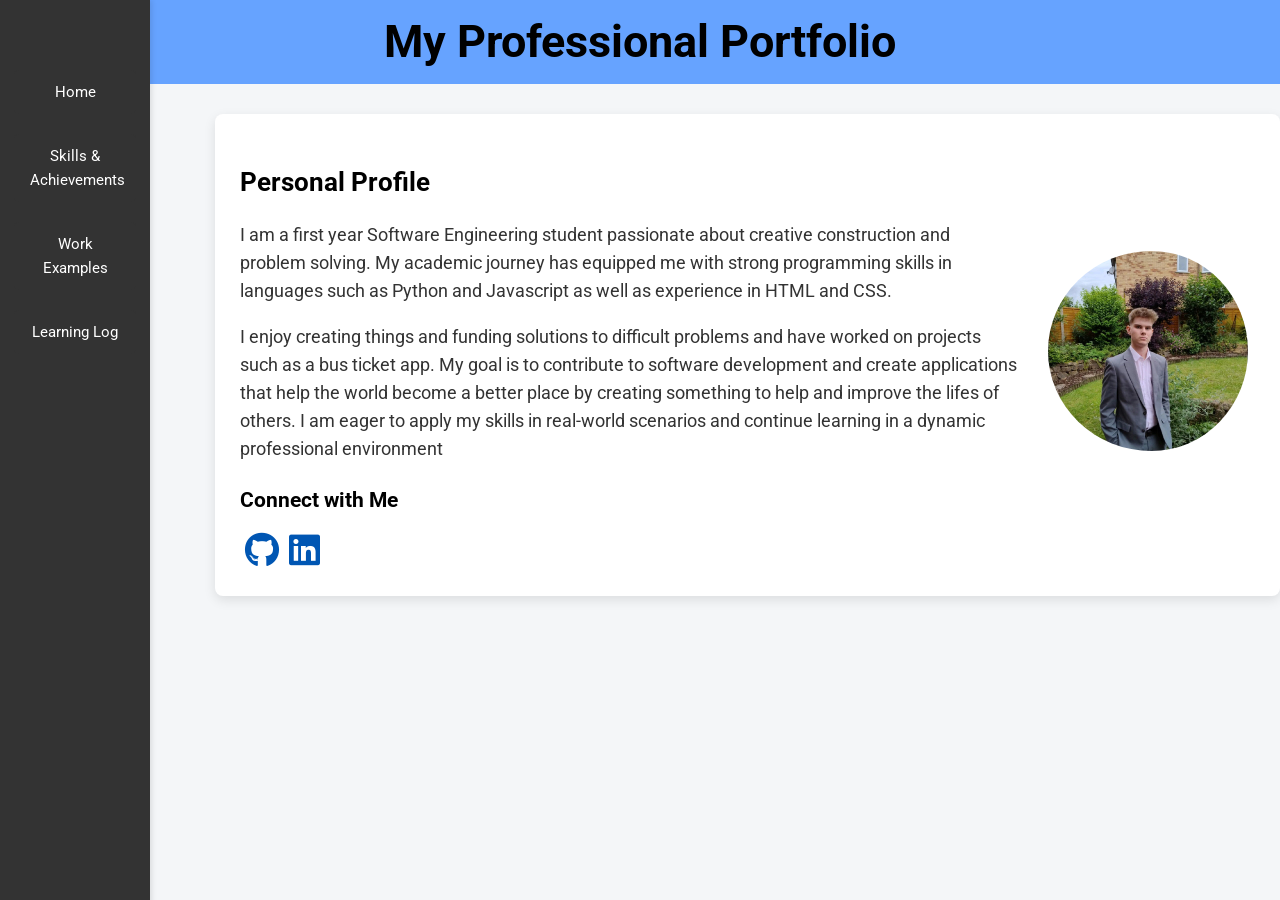
<file: index.html>
<!DOCTYPE html>
<html lang="en">
<head>
    <meta charset="UTF-8">
    <meta name="viewport" content="width=device-width, initial-scale=1.0">
    <title>Professional Portfolio - Home</title>
    <link rel="stylesheet" href="style.css">
    <link rel="stylesheet" href="https://cdnjs.cloudflare.com/ajax/libs/font-awesome/6.5.0/css/all.min.css">

</head>
<body>
    <header>
        <h1>My Professional Portfolio</h1>
    </header>
<nav class="sidebar">
  <ul>
    <li><a class="navButton" href="index.html">Home</a></li>
    <li><a class="navButton" href="skills.html">Skills & Achievements</a></li>
    <li><a class="navButton" href="work.html">Work Examples</a></li>
    <li><a class="navButton" href="learning.html">Learning Log</a></li>
  </ul>
</nav>

    <div class="container">
        <div class="profile-section">
  <div class="profile-text">
    <h2>Personal Profile</h2>
    <p>I am a first year Software Engineering student passionate about creative construction and problem solving. My academic journey has equipped me with strong programming skills in languages such as Python and Javascript as well as experience in HTML and CSS.</p> <p>I enjoy creating things and funding solutions to difficult problems and have worked on projects such as a bus ticket app. My goal is to contribute to software development and create applications that help the world become a better place by creating something to help and improve the lifes of others. I am eager to apply my skills in real-world scenarios and continue learning in a dynamic professional environment</p>
    <h3>Connect with Me</h3>

    <!-- ✅ Social icons go here -->
    <div class="socialButtons">
        <div class="github">
            <a href="https://olympus.ntu.ac.uk/n1291986" target="_blank">
        <i class="fab fa-github fa-2x"></i> </div>
      </a>
      <div class="linkedin">
      <a href="https://www.linkedin.com/in/jack-taylor-2702142a2/" target="_blank">
        <i class="fab fa-linkedin fa-2x"></i> </div>
      </a>
    </div>
  </div>

  <div class="profile-image">
    <img src="1721677497199.jpg" alt="Professional Headshot">
  </div>
</div>
        </div>
    </div>
</body>
</html>
</file>
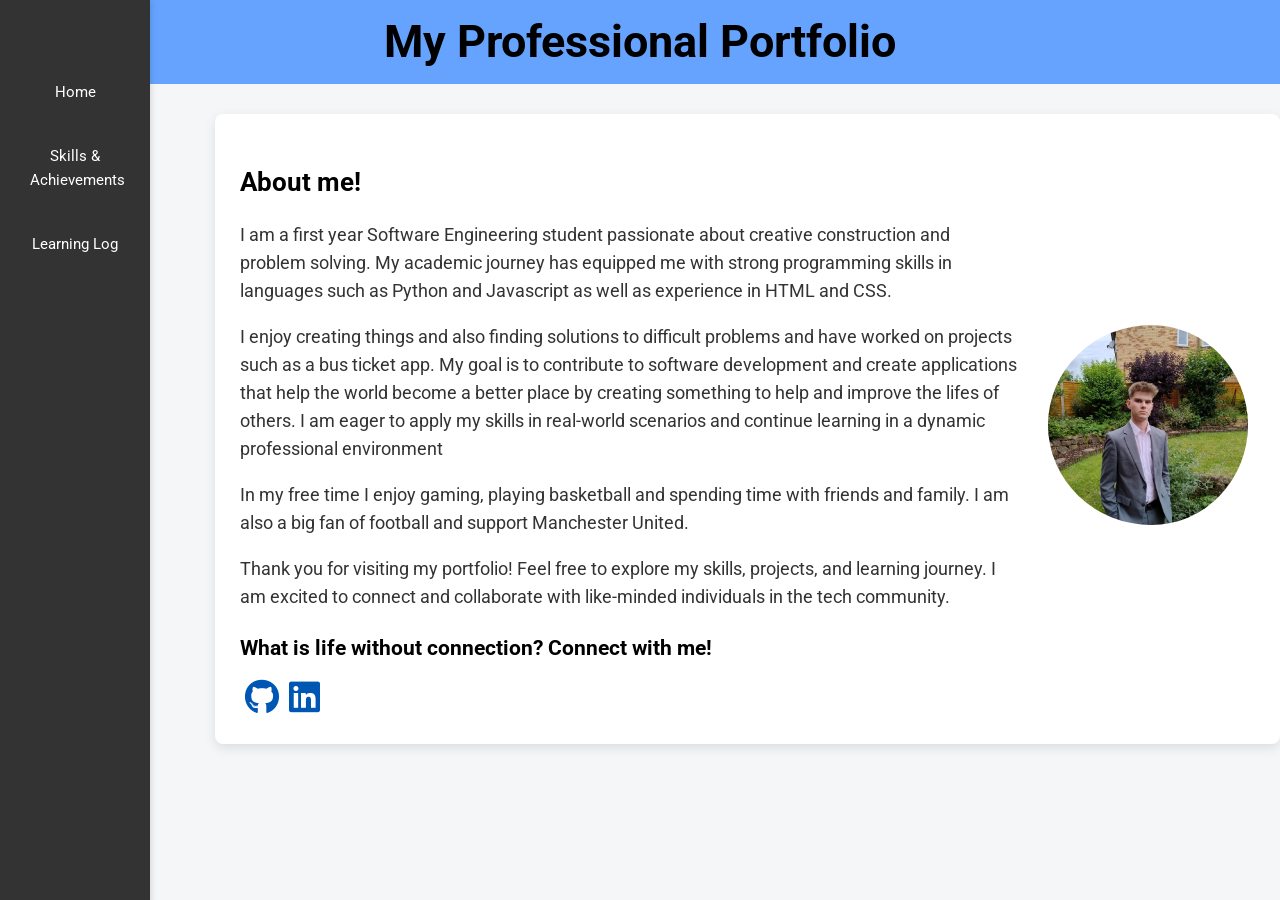
<file: home.html>
<!DOCTYPE html>
<html lang="en">
<head>
    <meta charset="UTF-8">
    <meta name="viewport" content="width=device-width, initial-scale=1.0">
    <title>Professional Portfolio - Home</title>
    <link rel="stylesheet" href="homestyle.css">
    <link rel="stylesheet" href="https://cdnjs.cloudflare.com/ajax/libs/font-awesome/6.5.0/css/all.min.css">

</head>
<body>
    <header>
        <h1>My Professional Portfolio</h1>
    </header>
<nav class="sidebar">
  <ul>
    <li><a class="navButton" href="home.html">Home</a></li>
    <li><a class="navButton" href="skills.html">Skills & Achievements</a></li>
    <li><a class="navButton" href="learning.html">Learning Log</a></li>
  </ul>
</nav>

    <div class="container">
        <div class="profile-section">
    <div class="profile-text">
    <h2>About me!</h2>
    <p>I am a first year Software Engineering student passionate about creative construction and problem solving. My academic journey has equipped me with strong programming skills in languages such as Python and Javascript as well as experience in HTML and CSS.</p> <p>I enjoy creating things and also finding solutions to difficult problems and have worked on projects such as a bus ticket app. My goal is to contribute to software development and create applications that help the world become a better place by creating something to help and improve the lifes of others. I am eager to apply my skills in real-world scenarios and continue learning in a dynamic professional environment</p>
    <p>In my free time I enjoy gaming, playing basketball and spending time with friends and family. I am also a big fan of football and support Manchester United.</p>
    <p>Thank you for visiting my portfolio! Feel free to explore my skills, projects, and learning journey. I am excited to connect and collaborate with like-minded individuals in the tech community.</p>
    <h3>What is life without connection? Connect with me!</h3>

    <div class="socialButtons">
        <div class="github">
            <a href="https://github.com/Jaquo" target="_blank">
        <i class="fab fa-github fa-2x"></i> </div>
      </a>
      <div class="linkedin">
      <a href="https://www.linkedin.com/in/jack-taylor-2702142a2/" target="_blank">
        <i class="fab fa-linkedin fa-2x"></i> </div>
      </a>
    </div>
    </div>

  <div class="profile-image">
    <img src="1721677497199.jpg" alt="Professional Headshot">
  </div>
</div>
        </div>
    </div>
</body>
</html>
</file>
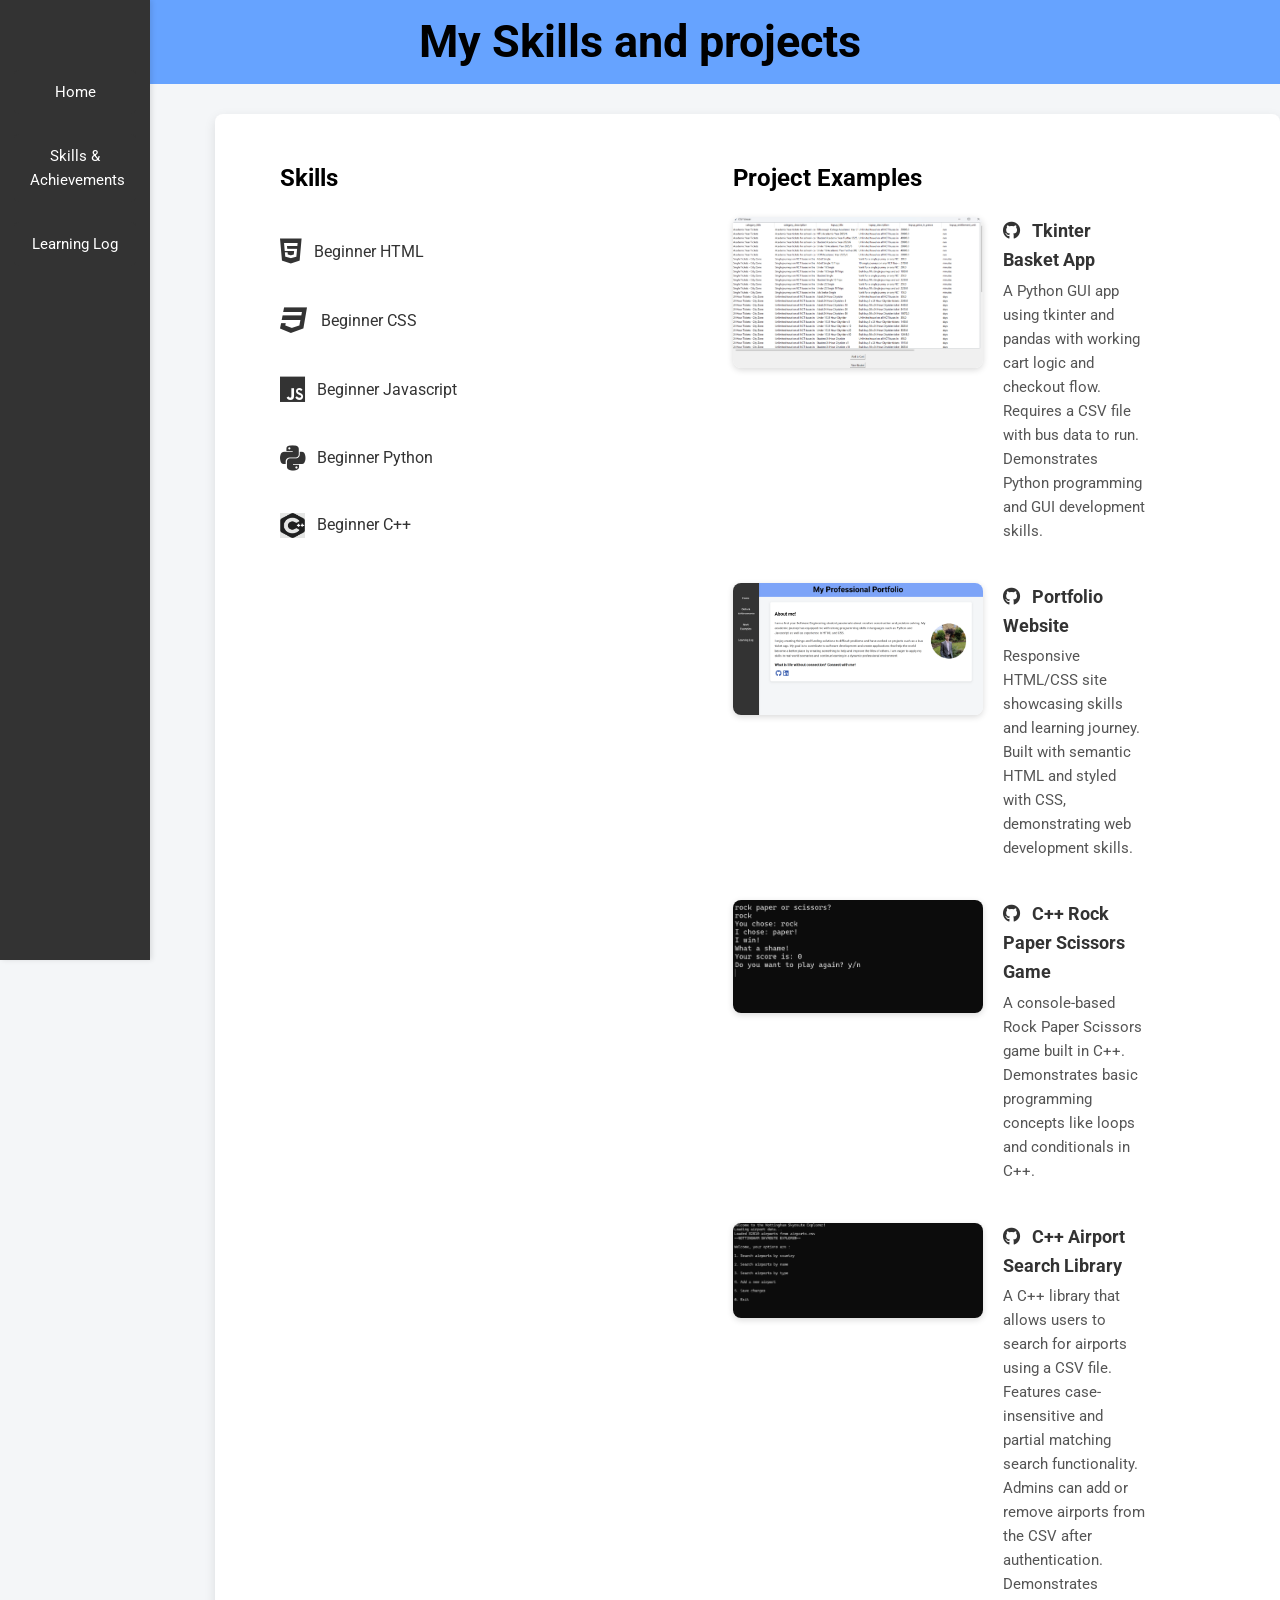
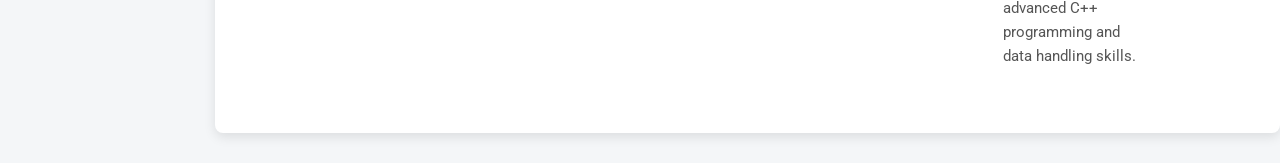
<file: skills.html>
<!DOCTYPE html>
<html lang="en">
<head>
  <meta charset="UTF-8" />
  <meta name="viewport" content="width=device-width, initial-scale=1.0" />
  <title>Professional Portfolio - Skills</title>
  <link rel="stylesheet" href="skillsstyle.css" />
  <link rel="stylesheet" href="https://cdnjs.cloudflare.com/ajax/libs/font-awesome/6.5.0/css/all.min.css" />
</head>
<body>
  <header>
    <h1>My Skills and projects</h1>
  </header>

  <nav class="sidebar">
    <ul>
      <li><a class="navButton" href="home.html">Home</a></li>
      <li><a class="navButton" href="skills.html">Skills & Achievements</a></li>
      <li><a class="navButton" href="learning.html">Learning Log</a></li>
    </ul>
  </nav>

  <div class="container">
    <div class="skills-projects-row">

      <!-- LEFT COLUMN -->
      <div class="skills-column">
        <h2>Skills</h2>
        <div class="skillrow"><i class="fa-brands fa-html5"></i><span>Beginner HTML</span></div>
        <div class="skillrow"><i class="fa-brands fa-css3"></i><span>Beginner CSS</span></div>
        <div class="skillrow"><i class="fa-brands fa-js"></i><span>Beginner Javascript</span></div>
        <div class="skillrow"><i class="fa-brands fa-python"></i><span>Beginner Python</span></div>
        <div class="skillrowc"><img src="c++img2.png"> <span>Beginner C++</span></div>
      </div>

      <!-- RIGHT COLUMN -->
      <div class="projects-column">
        <h2>Project Examples</h2>
        <div class="project">
  <a href = "https://github.com/Jaquo/BusApp">
  <img src="busApp.png" alt="Tkinter Basket App Screenshot" class="project-img" />
  </a>
  <div class="project-text">
    <a href="https://github.com/Jaquo/BusApp" target="_blank">
      <i class="fab fa-github"></i> Tkinter Basket App
    </a>
    <p>A Python GUI app using tkinter and pandas with working cart logic and checkout flow.
       Requires a CSV file with bus data to run. Demonstrates Python programming and GUI development skills.
    </p>
  </div>
</div>

<div class="project">
  <a href="https://github.com/Jaquo/Portfolio" target="_blank">
  <img src="portfolio.png" alt="Portfolio Website Screenshot" class="project-img" href="https://github.com/Jaquo/Portfolio" />
  </a>
  <div class="project-text">
    <a href="https://github.com/Jaquo/Portfolio" target="_blank">
      <i class="fab fa-github"></i> Portfolio Website
    </a>
    <p>Responsive HTML/CSS site showcasing skills and learning journey.
       Built with semantic HTML and styled with CSS, demonstrating web development skills.
    </p>
  </div>
</div>

<div class="project">
  <a href="https://github.com/Jaquo/C-RPS" target="_blank">
  <img src="C++proj.png" alt="Rock Paper Scissors Game Screenshot"  class="project-img"  href="https://github.com/Jaquo/C-RPS"/>
  </a>
  <div class="project-text">
    <a href="https://github.com/Jaquo/C-RPS" target="_blank">
      <i class="fab fa-github"></i> C++ Rock Paper Scissors Game
    </a>
    <p>A console-based Rock Paper Scissors game built in C++. Demonstrates basic programming concepts like loops and conditionals in C++.  
    </p> 
  </div> 
</div> 
<div class="project">
  <a href="https://olympus.ntu.ac.uk/n1291986/AirportProjectC-" target="_blank">
  <img src="APIMG.png" alt="Airport Search Library Screenshot"  class="project-img"  href="https://olympus.ntu.ac.uk/n1291986/AirportProjectC-"/>
  </a>
  <div class="project-text">
    <a href="https://olympus.ntu.ac.uk/n1291986/AirportProjectC-" target="_blank">
      <i class="fab fa-github"></i> C++ Airport Search Library
    </a>
    <p>A C++ library that allows users to search for airports using a CSV file. Features case-insensitive and partial matching search functionality. Admins can add or remove airports from the CSV after authentication. Demonstrates advanced C++ programming and data handling skills.
    </p> 
  </div> 
</div> 
</div>
</body>
</html>
</file>
<file: style.css>
/* Import Google Fonts */
@import url('https://fonts.googleapis.com/css2?family=Roboto:wght@300;400;700&display=swap');


@keyframes wobble-vertical {
  16.65% { transform: translateY(8px); }
  33.3%  { transform: translateY(-6px); }
  49.95% { transform: translateY(4px); }
  66.6%  { transform: translateY(-2px); }
  83.25% { transform: translateY(1px); }
  100%   { transform: translateY(0); }
}


html {
    margin: 0;
    padding: 0;
}

body {
    font-family: 'Roboto', Arial, sans-serif;
    margin: 0;
    padding: 0;
    background: #f4f6f8;
    color: #333;
    line-height: 1.6;
}

header {
    background: #66a3ff;
    color: #000000;
    text-align: center;
    font-size: 1.4em;
    font-weight: 700;
    padding: 5px 0;
}

header h1 {

    margin: 0px;
    line-height: 1.2;
    padding: auto;
}


nav {
  position: fixed;
  top: 0;
  left: 0;
  width: 150px;
  height: 100vh;
  background-color: #333;
  padding-top: 60px;
  box-shadow: 2px 0 5px rgba(0,0,0,0.1);

  display: flex;
  flex-direction: column;
  align-items: center; /* centers children horizontally */
}

.sidebar ul {
  padding: 0;
  margin: 0;
  list-style-type: none;

  display: flex;
  flex-direction: column;
  align-items: center; /* centers buttons inside the list */
}

.nav ul {
  list-style-type: none;
  padding: 0;
  margin: 0;
}

.nav li {
  margin: 20px 0;
}

.nav a {
  display: flex;
  color: #fff;
  text-decoration: none;
  padding: 12px 20px;
  transition: background-color 0.3s ease;

}

.navButton {
  background-color: #333;
  color: white;
  padding: 10px 16px;
  margin: 10px 0;
  text-align: center;
  text-decoration: none;
  border-radius: 5px;
  font-size: 15px;
  transition: background-color 0.3s ease;
  width: 90px;
  margin-left: auto;
  margin-right: auto;
  display: block;
  
  background-image: linear-gradient(to right, #66a3ff 0%, #66a3ff 100%);
  background-repeat: no-repeat;
  background-size: 0% 100%;
  transition: background-size 0.4s ease;
}



.navButton:hover,
.navButton:focus {
  background-size: 100% 100%;
  text-decoration: none;
}

.container {
    max-width: 1100px;
    margin: 30px auto;
    padding: 25px;
    background: #fff;
    box-shadow: 0 4px 12px rgba(0,0,0,0.1);
    border-radius: 8px;
    margin-left: 215px;
}

h1, h2, h3 {
    color: #000000;
    margin-bottom: 15px;
}

h1 {

    padding-top: 10px;
    padding-bottom: 10px;
}


ul {
    padding-left: 20px;
}

.profile-section {
    display: flex;
    align-items: center;
    gap: 30px;
    flex-wrap: wrap;
}

.profile-text {
    flex: 2;
    font-size: 1.1em;
}


.profile-image img {
    object-fit: cover;
    border-radius: 50%;
    width: 100%;
    max-width: 200px;
    height: auto;
    flex: 1;
    align-items: center;
    padding-right: 7px;
    
    

}

.socialButtons {
  display: flex;
  flex-direction: row;
  -webkit-tap-highlight-color: transparent;
  transform: translateZ(0);
  -webkit-font-smoothing: antialiased;
  -moz-osx-font-smoothing: grayscale;
}

.github {

    padding-right: 10px;
    padding-left: 5px
}



.github:hover {
  display: inline-block;

  -webkit-tap-highlight-color: transparent;
  transform: translateZ(0);
  -webkit-font-smoothing: antialiased;
  -moz-osx-font-smoothing: grayscale;
  animation-name: wobble-vertical;
  animation-duration: 1s;
  animation-timing-function: ease-in-out;
  animation-iteration-count: 1;

}

.linkedin:hover {
  display: inline-block;

  -webkit-tap-highlight-color: transparent;
  transform: translateZ(0);
  -webkit-font-smoothing: antialiased;
  -moz-osx-font-smoothing: grayscale;
  animation-name: wobble-vertical;
  animation-duration: 1s;
  animation-timing-function: ease-in-out;
  animation-iteration-count: 1;

}



a {
    color: #0056b3;
    text-decoration: none;
}
a:hover {
    text-decoration: underline;
}
</file>
<file: homestyle.css>
/* Import Google Fonts */
@import url('https://fonts.googleapis.com/css2?family=Roboto:wght@300;400;700&display=swap');


@keyframes wobble-vertical {
  16.65% { transform: translateY(8px); }
  33.3%  { transform: translateY(-6px); }
  49.95% { transform: translateY(4px); }
  66.6%  { transform: translateY(-2px); }
  83.25% { transform: translateY(1px); }
  100%   { transform: translateY(0); }
}


html {
    margin: 0;
    padding: 0;
}

body {
    font-family: 'Roboto', Arial, sans-serif;
    margin: 0;
    padding: 0;
    background: #f4f6f8;
    color: #333;
    line-height: 1.6;
}

header {
    background: #66a3ff;
    color: #000000;
    text-align: center;
    font-size: 1.4em;
    font-weight: 700;
    padding: 5px 0;
}

header h1 {

    margin: 0px;
    line-height: 1.2;
    padding: auto;
}


nav {
  position: fixed;
  top: 0;
  left: 0;
  width: 150px;
  height: 100vh;
  background-color: #333;
  padding-top: 60px;
  box-shadow: 2px 0 5px rgba(0,0,0,0.1);

  display: flex;
  flex-direction: column;
  align-items: center; /* centers children horizontally */
}

.sidebar ul {
  padding: 0;
  margin: 0;
  list-style-type: none;

  display: flex;
  flex-direction: column;
  align-items: center; /* centers buttons inside the list */
}

.nav ul {
  list-style-type: none;
  padding: 0;
  margin: 0;
}

.nav li {
  margin: 20px 0;
}

.nav a {
  display: flex;
  color: #fff;
  text-decoration: none;
  padding: 12px 20px;
  transition: background-color 0.3s ease;

}

.navButton {
  background-color: #333;
  color: white;
  padding: 10px 16px;
  margin: 10px 0;
  text-align: center;
  text-decoration: none;
  border-radius: 5px;
  font-size: 15px;
  transition: background-color 0.3s ease;
  width: 90px;
  margin-left: auto;
  margin-right: auto;
  display: block;
  
  background-image: linear-gradient(to right, #66a3ff 0%, #66a3ff 100%);
  background-repeat: no-repeat;
  background-size: 0% 100%;
  transition: background-size 0.4s ease;
}



.navButton:hover,
.navButton:focus {
  background-size: 100% 100%;
  text-decoration: none;
}

.container {
    max-width: 1100px;
    margin: 30px auto;
    padding: 25px;
    background: #fff;
    box-shadow: 0 4px 12px rgba(0,0,0,0.1);
    border-radius: 8px;
    margin-left: 215px;
}

h1, h2, h3 {
    color: #000000;
    margin-bottom: 15px;
}

h1 {

    padding-top: 10px;
    padding-bottom: 10px;
}


ul {
    padding-left: 20px;
}

.profile-section {
    display: flex;
    align-items: center;
    gap: 30px;
    flex-wrap: wrap;
}

.profile-text {
    flex: 2;
    font-size: 1.1em;
}


.profile-image img {
    object-fit: cover;
    border-radius: 50%;
    width: 100%;
    max-width: 200px;
    height: auto;
    flex: 1;
    align-items: center;
    padding-right: 7px;
    
    

}

.socialButtons {
  display: flex;
  flex-direction: row;
  -webkit-tap-highlight-color: transparent;
  transform: translateZ(0);
  -webkit-font-smoothing: antialiased;
  -moz-osx-font-smoothing: grayscale;
}

.github {

    padding-right: 10px;
    padding-left: 5px
}



.github:hover {
  display: inline-block;

  -webkit-tap-highlight-color: transparent;
  transform: translateZ(0);
  -webkit-font-smoothing: antialiased;
  -moz-osx-font-smoothing: grayscale;
  animation-name: wobble-vertical;
  animation-duration: 1s;
  animation-timing-function: ease-in-out;
  animation-iteration-count: 1;

}

.linkedin:hover {
  display: inline-block;

  -webkit-tap-highlight-color: transparent;
  transform: translateZ(0);
  -webkit-font-smoothing: antialiased;
  -moz-osx-font-smoothing: grayscale;
  animation-name: wobble-vertical;
  animation-duration: 1s;
  animation-timing-function: ease-in-out;
  animation-iteration-count: 1;

}



a {
    color: #0056b3;
    text-decoration: none;
}
a:hover {
    text-decoration: underline;
}
</file>
<file: skillsstyle.css>
/* Import Google Fonts */
@import url('https://fonts.googleapis.com/css2?family=Roboto:wght@300;400;700&display=swap');


@keyframes wobble-vertical {
  16.65% { transform: translateY(8px); }
  33.3%  { transform: translateY(-6px); }
  49.95% { transform: translateY(4px); }
  66.6%  { transform: translateY(-2px); }
  83.25% { transform: translateY(1px); }
  100%   { transform: translateY(0); }
}


html {
    margin: 0;
    padding: 0;
}

body {
    font-family: 'Roboto', Arial, sans-serif;
    margin: 0;
    padding: 0;
    background: #f4f6f8;
    color: #333;
    line-height: 1.6;
}

header {
    background: #66a3ff;
    color: #000000;
    text-align: center;
    font-size: 1.4em;
    font-weight: 700;
    padding: 5px 0;
}

header h1 {

    margin: 0px;
    line-height: 1.2;
    padding: auto;
}


nav {
  position: fixed;
  top: 0;
  left: 0;
  width: 150px;
  height: 100vh;
  background-color: #333;
  padding-top: 60px;
  box-shadow: 2px 0 5px rgba(0,0,0,0.1);

  display: flex;
  flex-direction: column;
  align-items: center; /* centers children horizontally */
}

.sidebar ul {
  padding: 0;
  margin: 0;
  list-style-type: none;

  display: flex;
  flex-direction: column;
  align-items: center; /* centers buttons inside the list */
}

.nav ul {
  list-style-type: none;
  padding: 0;
  margin: 0;
}

.nav li {
  margin: 20px 0;
}

.nav a {
  display: flex;
  color: #fff;
  text-decoration: none;
  padding: 12px 20px;
  transition: background-color 0.3s ease;

}

.navButton {
  background-color: #333;
  color: white;
  padding: 10px 16px;
  margin: 10px 0;
  text-align: center;
  text-decoration: none;
  border-radius: 5px;
  font-size: 15px;
  transition: background-color 0.3s ease;
  width: 90px;
  margin-left: auto;
  margin-right: auto;
  display: block;
  
  background-image: linear-gradient(to right, #66a3ff 0%, #66a3ff 100%);
  background-repeat: no-repeat;
  background-size: 0% 100%;
  transition: background-size 0.4s ease;
}



.navButton:hover,
.navButton:focus {
  background-size: 100% 100%;
  text-decoration: none;
}

.container {
    max-width: 1100px;
    margin: 30px auto;
    padding: 25px;
    background: #fff;
    box-shadow: 0 4px 12px rgba(0,0,0,0.1);
    border-radius: 8px;
    margin-left: 215px;
}

h1, h2, h3 {
    color: #000000;
    margin-bottom: 15px;
}

h1 {

    padding-top: 10px;
    padding-bottom: 10px;
}


ul {
    padding-left: 20px;
}

.profile-section {
    display: flex;
    align-items: center;
    gap: 30px;
    flex-wrap: wrap;
}

.profile-text {
    flex: 2;
    font-size: 1.1em;
}


.profile-image img {
    object-fit: cover;
    border-radius: 50%;
    width: 100%;
    max-width: 200px;
    height: auto;
    flex: 1;
    align-items: center;
    padding-right: 7px;
    
}

a {
    color: #0056b3;
    text-decoration: none;
}
a:hover {
    text-decoration: underline;
}

.skills-projects-row {
  display: flex;
  justify-content: space-between;
  gap: 40px;
  margin-top: 20px;
}

.skills-column,
.projects-column {
  flex: 1;
}


.skills-column{
    padding-left: 40px;
}

.skillrow {
  display: flex;
  align-items: center; 
  gap: 12px;
  margin-top: 40px;
}

.skillrow i {
  font-size: 1.8rem;
  margin-left: 0;
  display: flex;
  align-items: center;
  justify-content: center;
}

.skillrowc img { 
  width: 25px; 
  height: 25px; 
  margin-left: 0; 
  display: flex; 
  align-items: center;
  justify-content: center; 
  }

.skillrowc {
  display: flex; 
  align-items: center; 
  gap: 12px; 
  margin-top: 40px; } 

.skillrow span {
  font-size: 16px;
  line-height: 1.2;
  display: inline-block;
}


.project {
  margin-bottom: 16px;
}

.project a {
  font-weight: bold;
  font-size: 18px;
  text-decoration: none;
  color: #333;
}

.project a i {
  margin-right: 8px;
}

.project p {
  margin-top: 4px;
  font-size: 15px;
  color: #555;
}

.project-img {
  width: 250px;
  height: auto;
  border-radius: 8px;
  object-fit: cover;
  box-shadow: 0 2px 6px rgba(0,0,0,0.15);
}

.skillsheader {
    
    margin-left: 50px;
    font-weight: bold;
}

.skillrowi { 
  
  font-size: 1.8rem; 
  margin-left: 0; 
  display: flex; 
  align-items: center; 
  justify-content: center; }


.skills-column h2,
.projects-column h2 {
  margin-top: 0;
  margin-bottom: 20px;
  font-size: 24px; 
  font-weight: 700;
}

.project {
  display: flex;
  align-items: flex-start;
  gap: 20px;
  margin-bottom: 25px;
}


.profile-text {
    flex: 1;
}

.projects-column {
    margin-right: 110px;
}
</file>
